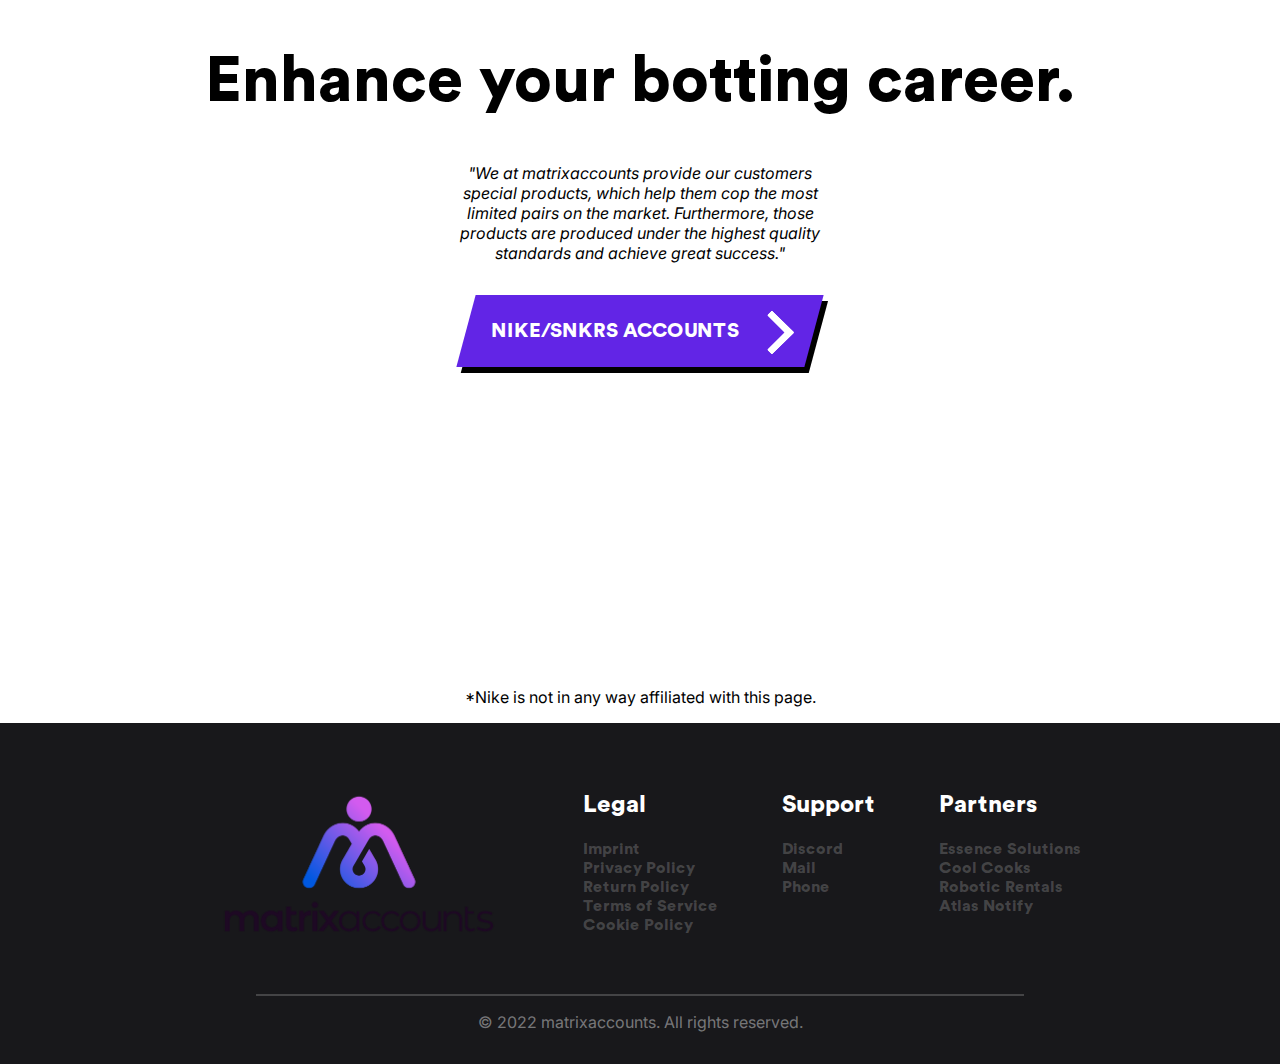
<file: index.html>
<!DOCTYPE html>
<html lang="en">
<head>
        <meta charset="utf-8"/>
        <meta name="viewport" content="width=device-width,initial-scale=1,maximum-scale=5,user-scalable=yes">
        <meta http-equiv="X-UA-Compatible" content="IE=edge,chrome=1">
        <meta name="HandheldFriendly" content="true">
        
        <title>Enhance your botting career. | matrixaccs</title>
        <meta name="description" content="We provide special products, which help you cop the most limited products. Our inventory is produced under the most superior quality standards and achieves great success.">
        <link rel="canonical" href="https://www.matrixaccs.com/" />
        <meta name="robots" content="index, follow">
        <meta name="twitter:site" content="@matrixaccs">
        <meta name="twitter:creator" content="@matrixaccs">
        <meta property="og:image" content="https://www.matrixaccs.com/img/logos/without-text.png"/>
        <script id="Cookiebot" src="https://consent.cookiebot.com/uc.js" data-cbid="89dffede-f2be-4a5c-a8f2-8d2703917696" data-blockingmode="auto" type="text/javascript"></script>
        <script defer type="module" src="./js/index.js"></script>
        <script async src="https://www.googletagmanager.com/gtag/js?id=G-HRCSVSY0P0"></script>
        <script>
        window.dataLayer = window.dataLayer || [];
        function gtag(){dataLayer.push(arguments);}
        gtag('js', new Date());
        gtag('config', 'G-HRCSVSY0P0');
        </script>

        <link rel="preload" href="/fonts/CircularStd.woff" as="font">
        <link rel="preload" href="https://static.hotjar.com/c/hotjar-2480901.js?sv=6"/ as="script">
        <!-- Hotjar Tracking Code-->
        <script>
        (function(h,o,t,j,a,r){
        h.hj=h.hj||function(){(h.hj.q=h.hj.q||[]).push(arguments)};
        h._hjSettings={hjid:2480901,hjsv:6};
        a=o.getElementsByTagName('head')[0];
        r=o.createElement('script');r.async=1;
        r.src=t+h._hjSettings.hjid+j+h._hjSettings.hjsv;
        a.appendChild(r);
        })(window,document,'https://static.hotjar.com/c/hotjar-','.js?sv=');
        </script>
        <link rel="icon" type="image/vnd.microsoft.icon" href="img/logos/without-text.ico"/>
        <link rel="stylesheet" type="text/css" href="styles/index.css"/>
        <link rel="apple-touch-icon" href="/img/logos/apple-touch-icon.png"/>
</head>
<body>


    <h1>Enhance your botting career.</h1>

    <p class="information">"We at matrixaccounts provide our customers special products, which help them cop the most limited pairs on the market. Furthermore, those products are produced under the highest quality standards and achieve great success."</p>

    <div class="wrapper">
    <a class="cta" href="/nike.html">
    <span class="button-text">NIKE/SNKRS ACCOUNTS</span>
    <span>
      <svg width="66px" height="43px" viewBox="0 0 66 43" version="1.1" xmlns="http://www.w3.org/2000/svg" xmlns:xlink="http://www.w3.org/1999/xlink">
        <g id="arrow" stroke="none" stroke-width="1" fill="none" fill-rule="evenodd">
          <path class="one" d="M40.1543933,3.89485454 L43.9763149,0.139296592 C44.1708311,-0.0518420739 44.4826329,-0.0518571125 44.6771675,0.139262789 L65.6916134,20.7848311 C66.0855801,21.1718824 66.0911863,21.8050225 65.704135,22.1989893 C65.7000188,22.2031791 65.6958657,22.2073326 65.6916762,22.2114492 L44.677098,42.8607841 C44.4825957,43.0519059 44.1708242,43.0519358 43.9762853,42.8608513 L40.1545186,39.1069479 C39.9575152,38.9134427 39.9546793,38.5968729 40.1481845,38.3998695 C40.1502893,38.3977268 40.1524132,38.395603 40.1545562,38.3934985 L56.9937789,21.8567812 C57.1908028,21.6632968 57.193672,21.3467273 57.0001876,21.1497035 C56.9980647,21.1475418 56.9959223,21.1453995 56.9937605,21.1432767 L40.1545208,4.60825197 C39.9574869,4.41477773 39.9546013,4.09820839 40.1480756,3.90117456 C40.1501626,3.89904911 40.1522686,3.89694235 40.1543933,3.89485454 Z" fill="#FFFFFF"></path>
          <path class="two" d="M20.1543933,3.89485454 L23.9763149,0.139296592 C24.1708311,-0.0518420739 24.4826329,-0.0518571125 24.6771675,0.139262789 L45.6916134,20.7848311 C46.0855801,21.1718824 46.0911863,21.8050225 45.704135,22.1989893 C45.7000188,22.2031791 45.6958657,22.2073326 45.6916762,22.2114492 L24.677098,42.8607841 C24.4825957,43.0519059 24.1708242,43.0519358 23.9762853,42.8608513 L20.1545186,39.1069479 C19.9575152,38.9134427 19.9546793,38.5968729 20.1481845,38.3998695 C20.1502893,38.3977268 20.1524132,38.395603 20.1545562,38.3934985 L36.9937789,21.8567812 C37.1908028,21.6632968 37.193672,21.3467273 37.0001876,21.1497035 C36.9980647,21.1475418 36.9959223,21.1453995 36.9937605,21.1432767 L20.1545208,4.60825197 C19.9574869,4.41477773 19.9546013,4.09820839 20.1480756,3.90117456 C20.1501626,3.89904911 20.1522686,3.89694235 20.1543933,3.89485454 Z" fill="#FFFFFF"></path>
          <path class="three" d="M0.154393339,3.89485454 L3.97631488,0.139296592 C4.17083111,-0.0518420739 4.48263286,-0.0518571125 4.67716753,0.139262789 L25.6916134,20.7848311 C26.0855801,21.1718824 26.0911863,21.8050225 25.704135,22.1989893 C25.7000188,22.2031791 25.6958657,22.2073326 25.6916762,22.2114492 L4.67709797,42.8607841 C4.48259567,43.0519059 4.17082418,43.0519358 3.97628526,42.8608513 L0.154518591,39.1069479 C-0.0424848215,38.9134427 -0.0453206733,38.5968729 0.148184538,38.3998695 C0.150289256,38.3977268 0.152413239,38.395603 0.154556228,38.3934985 L16.9937789,21.8567812 C17.1908028,21.6632968 17.193672,21.3467273 17.0001876,21.1497035 C16.9980647,21.1475418 16.9959223,21.1453995 16.9937605,21.1432767 L0.15452076,4.60825197 C-0.0425130651,4.41477773 -0.0453986756,4.09820839 0.148075568,3.90117456 C0.150162624,3.89904911 0.152268631,3.89694235 0.154393339,3.89485454 Z" fill="#FFFFFF"></path>
        </g>
      </svg>
    </span> 
    </a>
    </div>
    
    <p>*Nike is not in any way affiliated with this page.</p>

    <!--
    <link rel="stylesheet" href="styles/cookie.css" type="text/css"/>
    <div id="cookie-banner">
        <p>By using our website, you agree to our <a href="legal/cookie-policy.html" target="_blank">Cookie Policy</a>, <a href="legal/privacy-policy.html" target="_blank">Privacy Policy</a> and our <a href="legal/terms-and-conditions.html" target="_blank">Terms of Service</a>.</p>
        <button id="close" aria-label="close the cookie banner"></button>
    </div>
    -->

    <footer>
        <link rel="stylesheet" href="styles/footer.css" type="text/css"/>

        <div class="menu">
        <div class="menu-logo">
            <img width="5142" height="3000" src="img/logos/with-text.png" alt="matrixaccounts logo with text"/>
        </div>

        <div class="menu-info" id="legal">
            <h2>Legal</h2>
            <ul>
                <li><a href="legal/imprint.html" target="_blank">Imprint</a></li>
                <li><a href="legal/privacy-policy.html" target="_blank">Privacy Policy</a></li>
                <li><a href="legal/return-and-refund-policy.html" target="_blank">Return Policy</a></li>
                <li><a href="legal/terms-and-conditions.html" target="_blank">Terms of Service</a></li>
                <li><a href="legal/cookie-policy.html" target="_blank">Cookie Policy</a></li>
            </ul>
        </div>
        <div class="menu-info" id="support">
            <h2>Support</h2>
            <ul>
                <li><a href="https://discord.com/invite/nK6rzmN" target="_blank" rel="noopener">Discord</a></li>
                <li><a href="mailto:support@matrixaccs.com?subject=This%20is%20a%20subject">Mail</a></li>
                <li><a href="tel:+494042307817">Phone</a></li>
            </ul>
        </div>
        <div class="menu-info" id="partner">
        <h2>Partners</h2>
            <ul>
                <li><a href="https://twitter.com/EssenceAIO" target="_blank" rel="noopener">Essence Solutions</a></li>
                <li><a href="https://www.coolcooks.group/" target="_blank" rel="noopener">Cool Cooks</a></li>
                <li><a href="https://discord.com/invite/7SWF7jsU9h" target="_blank" rel="noopener">Robotic Rentals</a></li>
                <li><a href="https://twitter.com/atlas_notify" target="_blank" rel="noopener">Atlas Notify</a></li>
            </ul>
        </div>
        </div>
       
       <hr>
       <p>&copy; 2022 matrixaccounts. All rights reserved.</p>
    </footer>



</body>
</html>
</file>
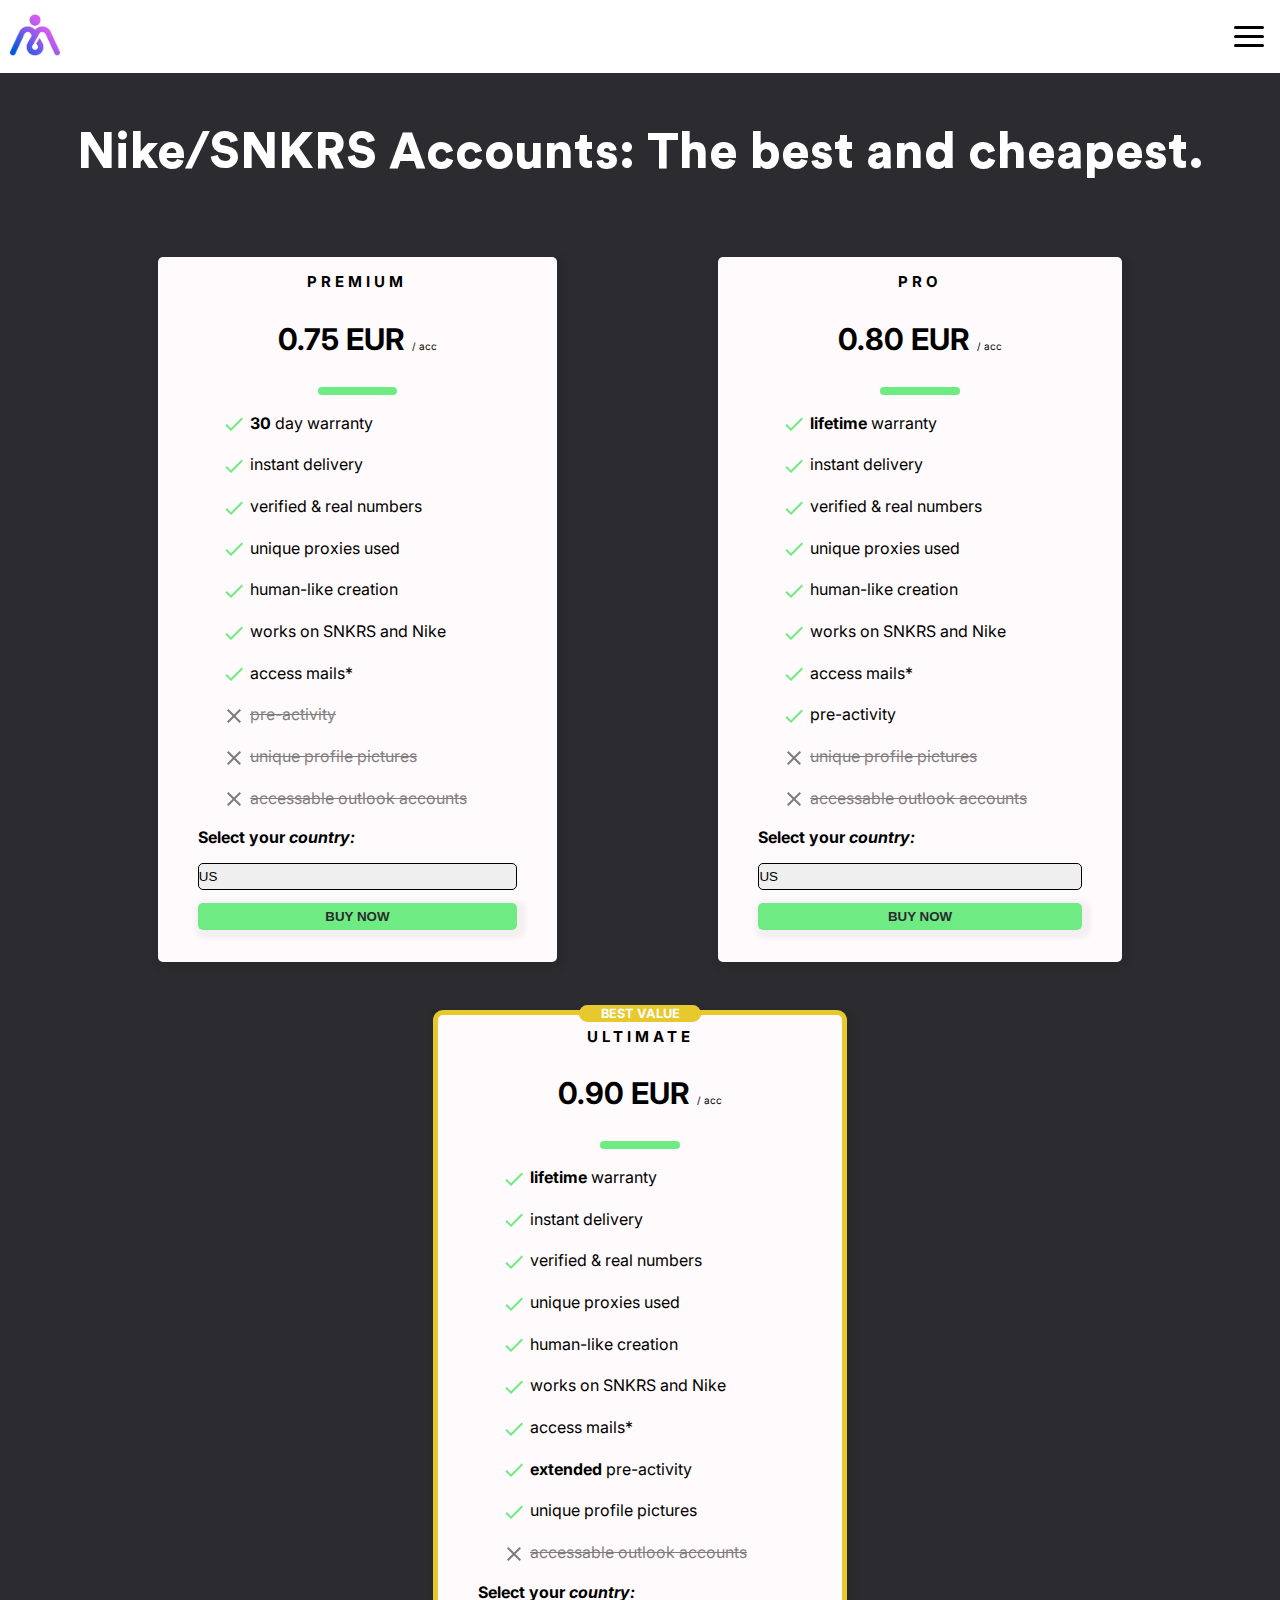
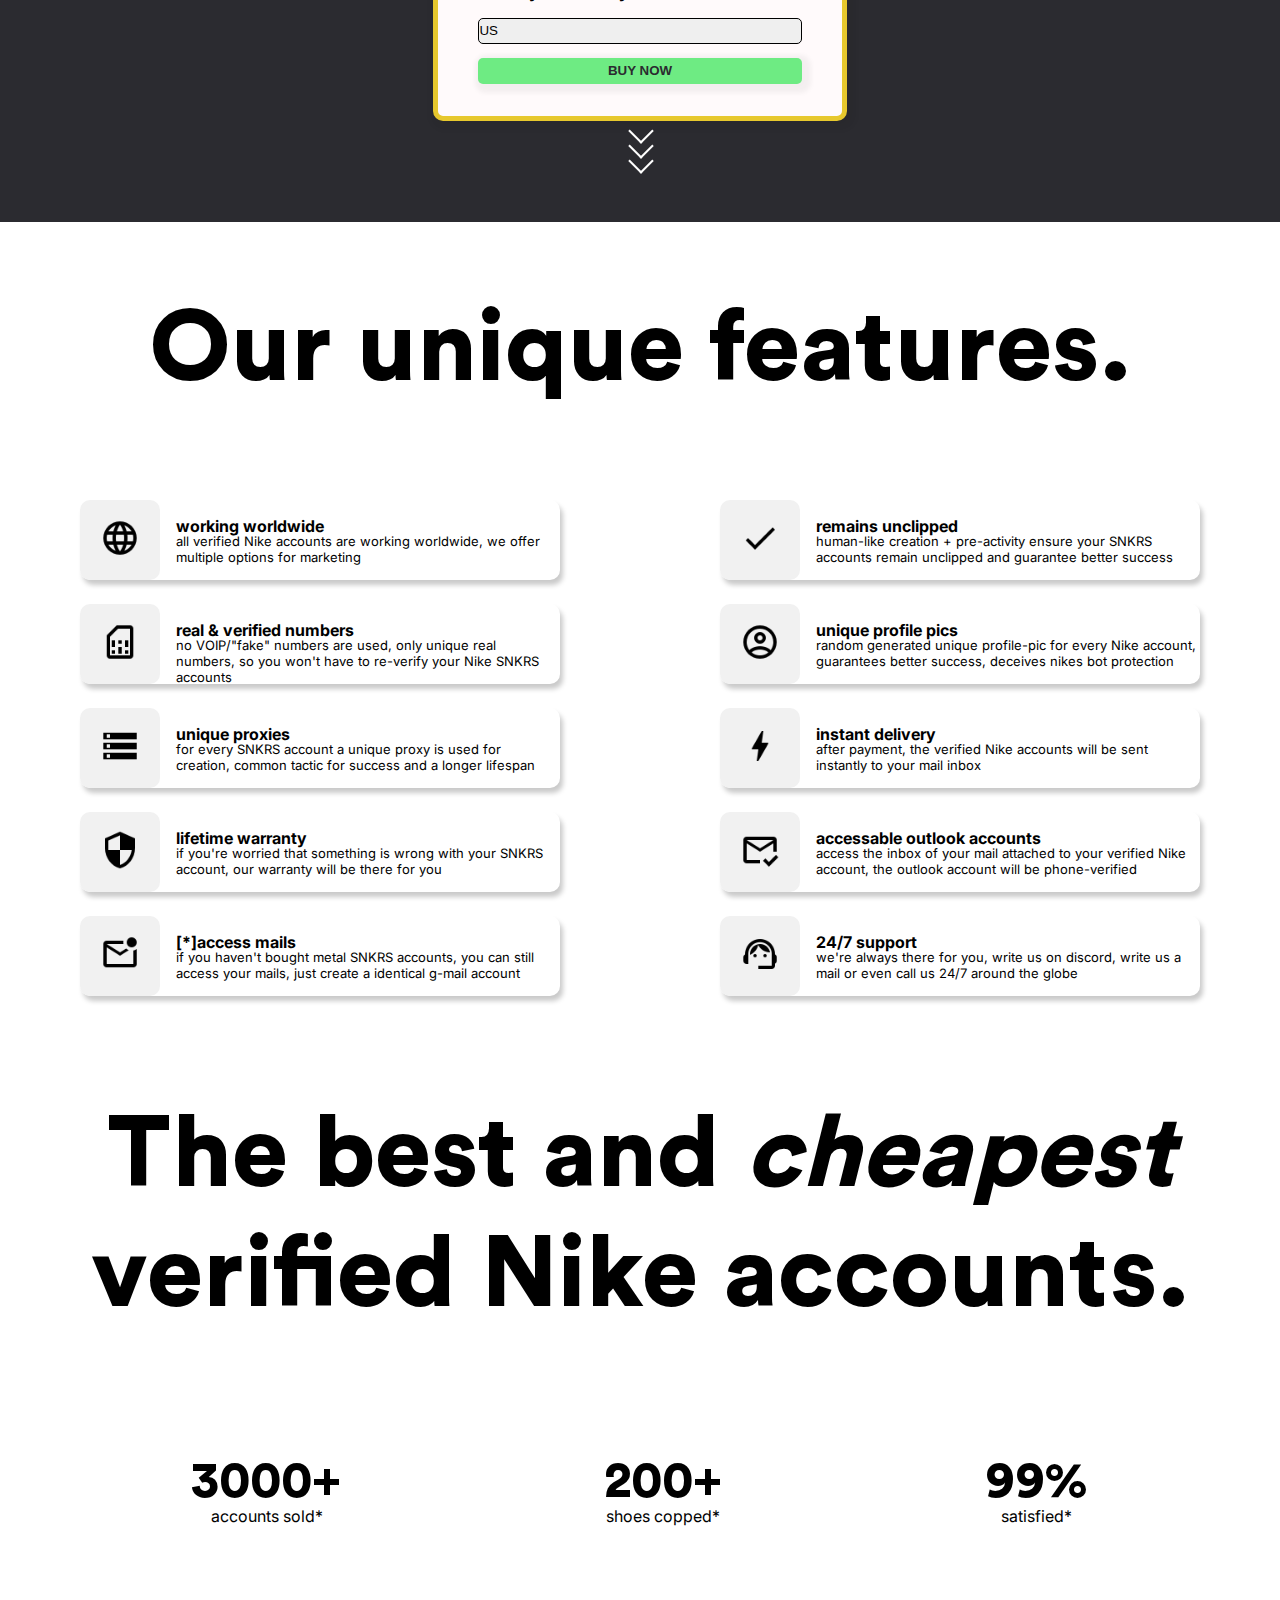
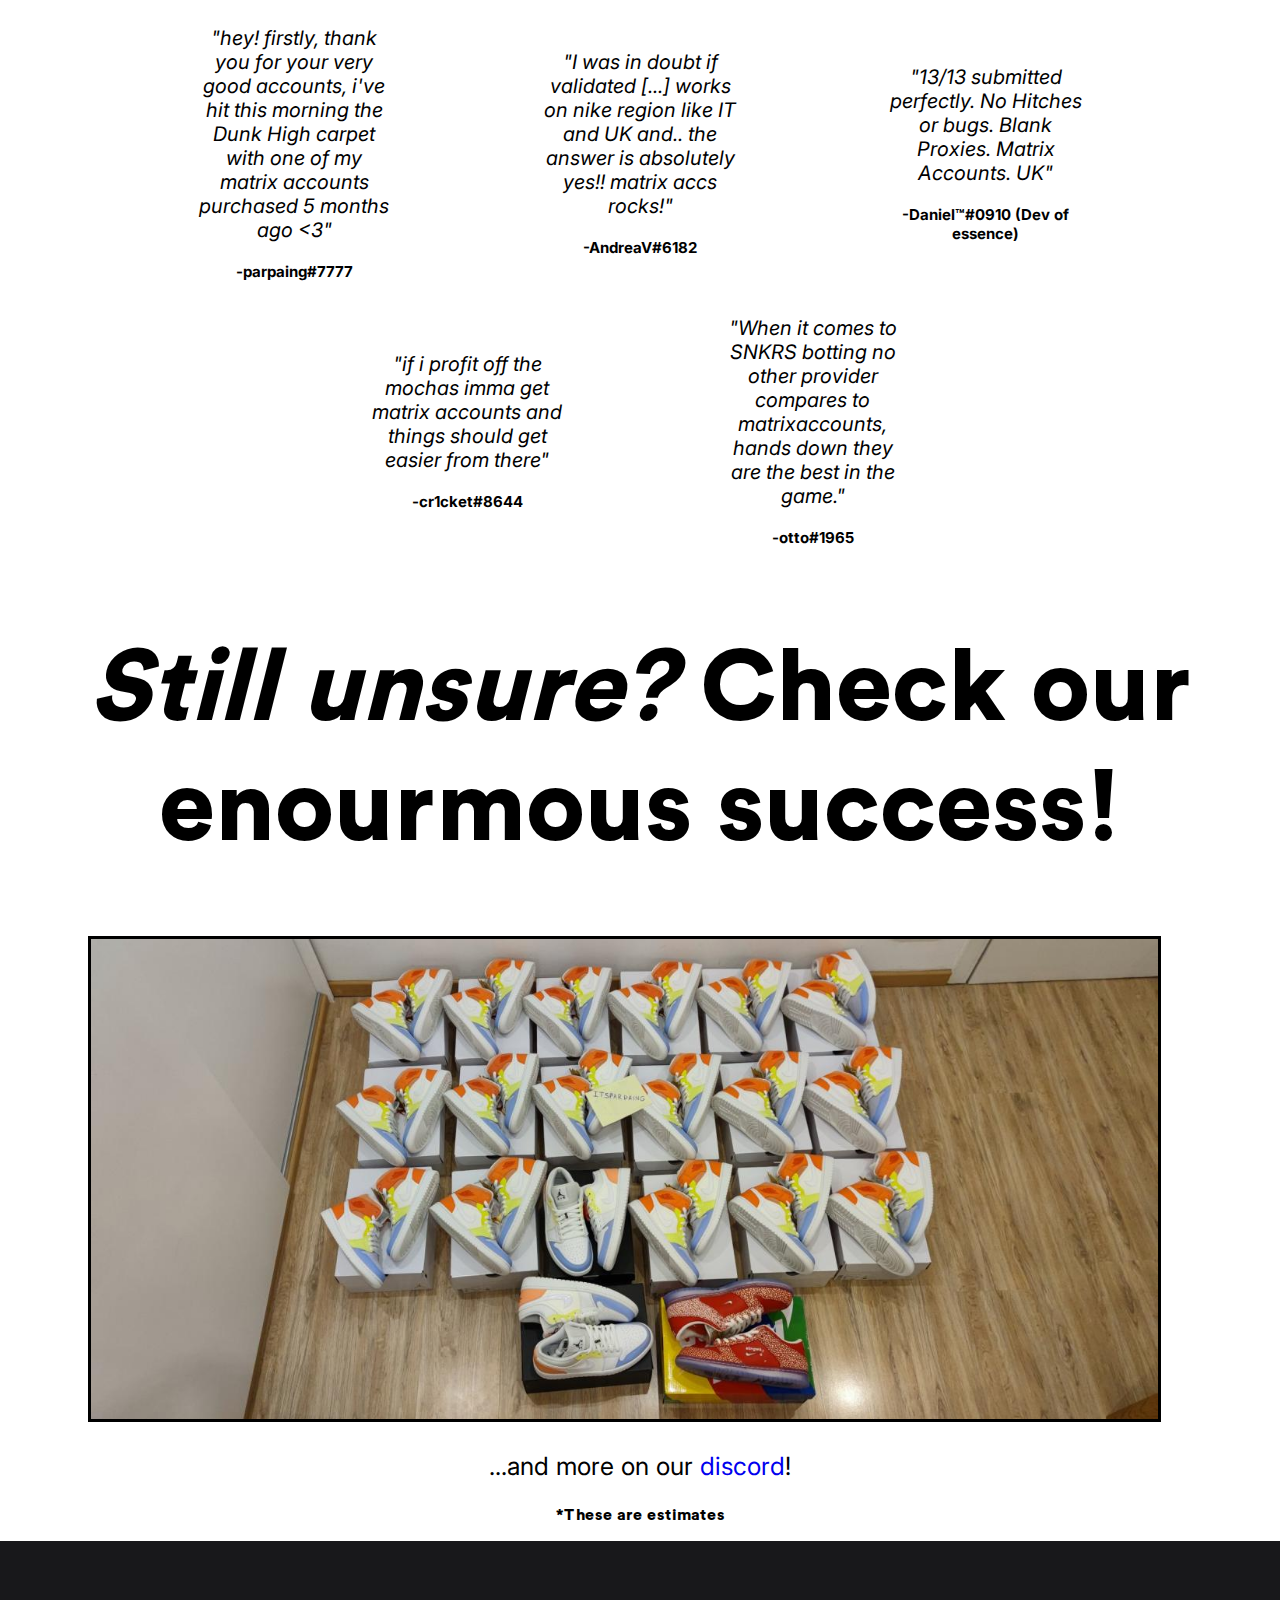
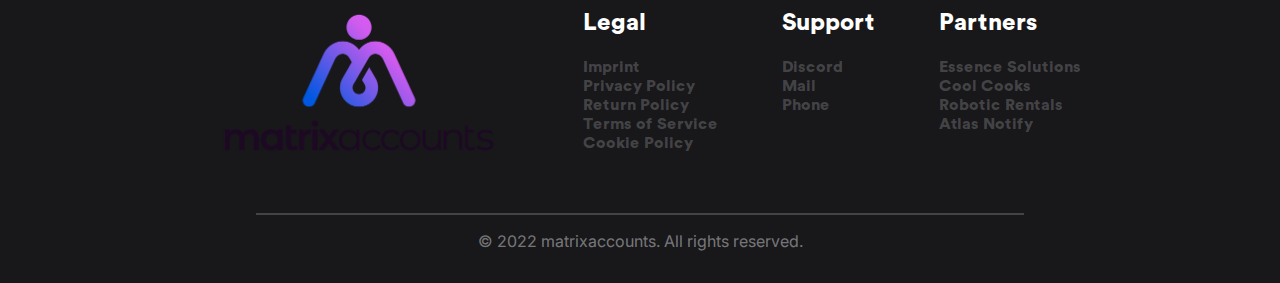
<file: nike.html>
<!DOCTYPE html>
<html lang="en">
<head>
    <meta charset="utf-8"/>
    <meta name="viewport" content="width=device-width,initial-scale=1,maximum-scale=5,user-scalable=yes">
    <meta http-equiv="X-UA-Compatible" content="IE=edge,chrome=1">
    <meta name="HandheldFriendly" content="true">

    <title>Buy the best and cheapest [nike/snkrs] accounts. | matrixaccs</title>
    <meta name="description" content="We are selling the best verified Nike SNKRS accounts with most superior quality and the lowest prices on the market.">
    <link rel="canonical" href="https://www.matrixaccs.com/nike.html" />
    <meta name="robots" content="index, follow">
    <meta name="twitter:site" content="@matrixaccs">
    <meta name="twitter:creator" content="@matrixaccs">
    <meta property="og:image" content="https://www.matrixaccs.com/img/logos/without-text.png"/>                                                     

    <link rel="icon" type="image/vnd.microsoft.icon" href="img/logos/without-text.ico" alt="matrixaccs logo"/>
    <link rel="stylesheet" type="text/css" href="styles/nike.css"/>
    <link rel="apple-touch-icon" href="/img/logos/apple-touch-icon.png"/>
    <script id="Cookiebot" src="https://consent.cookiebot.com/uc.js" data-cbid="89dffede-f2be-4a5c-a8f2-8d2703917696" data-blockingmode="auto" type="text/javascript"></script>
    <script defer type="module" src="./js/index.js"></script>
    <script async src="https://www.googletagmanager.com/gtag/js?id=G-HRCSVSY0P0"></script>
    <script>
    window.dataLayer = window.dataLayer || [];
    function gtag(){dataLayer.push(arguments);}
    gtag('js', new Date());
    gtag('config', 'G-HRCSVSY0P0');
    </script>

    <link rel="preload" href="/fonts/CircularStd.woff" as="font">
    <link rel="preload" href="https://static.hotjar.com/c/hotjar-2480901.js?sv=6"/ as="script">
    <!-- Hotjar Tracking Code-->
    <script>
    (function(h,o,t,j,a,r){
        h.hj=h.hj||function(){(h.hj.q=h.hj.q||[]).push(arguments)};
        h._hjSettings={hjid:2480901,hjsv:6};
        a=o.getElementsByTagName('head')[0];
        r=o.createElement('script');r.async=1;
        r.src=t+h._hjSettings.hjid+j+h._hjSettings.hjsv;
        a.appendChild(r);
    })(window,document,'https://static.hotjar.com/c/hotjar-','.js?sv=');
    </script>
</head>
<body>
    
    <!--Header-->
    <nav>
    <a href="/index.html">
        <img id="logo-header" width="50" height="50" src="img/logos/without-text.png" alt="matrixaccounts logo"/>
    </a>
    <a href="#" aria-label="close the menu" class="toggle-button">
        <span class="bar"></span>
        <span class="bar"></span>
        <span class="bar"></span>
    </a>
    <div class="navbar-links">
        <ul id="nav-list">
            <li><a href="https://www.matrixaccs.com/nike.html">Nike</a></li>
            <li><a href="https://discord.com/invite/nK6rzmN" target="_blank" rel="noopener"><img src="img/discord.png" width="25" height="25" type="image/png" alt="discord-logo"/></a></li>
            <li><a href="https://twitter.com/matrixaccs" target="_blank" rel="noopener"><img src="img/twitter.png" width="20" height="20" type="image/png" alt="twitter-logo"/></a></li>
        </ul>
    </div>
    </nav>
<script src="https://shoppy.gg/api/embed.js" defer></script>
<div id="products">
<h1 id="main-title">Nike/SNKRS Accounts: The best and cheapest.</h1>
    <section class="price-table-section">
        <div class="price-table" id="premium">
            <p id="type"><strong>PREMIUM</strong></p>
            <p class="price">0.75 EUR <span class="account">/ acc</span></p>
            <hr class="big-hr">
            
            <div class="functions">
                <p class="function"><img id="check-mark" src="img/svg/check-mark.svg" alt="check mark that shows verified nike snkrs accounts"/> <strong>30</strong> day warranty</p>
                <p class="function"><img id="check-mark" src="img/svg/check-mark.svg" alt="check mark that shows verified nike snkrs accounts"/> instant delivery</p>
                <p class="function"><img id="check-mark" src="img/svg/check-mark.svg" alt="check mark that shows verified nike snkrs accounts"/> verified & real numbers</p>
                <p class="function"><img id="check-mark" src="img/svg/check-mark.svg" alt="check mark that shows verified nike snkrs accounts"/> unique proxies used</p>
                <p class="function"><img id="check-mark" src="img/svg/check-mark.svg" alt="check mark that shows verified nike snkrs accounts"/> human-like creation</p>
                <p class="function"><img id="check-mark" src="img/svg/check-mark.svg" alt="check mark that shows verified nike snkrs accounts"/> works on SNKRS and Nike</p>
                <p class="function"><img id="check-mark" src="img/svg/check-mark.svg" alt="check mark that shows verified nike snkrs accounts"/> access mails*</p>

                <p class="no-function"><img id="check-mark" src="img/svg/cross-mark.svg" alt="check mark that shows verified nike snkrs accounts"/> <s>pre-activity</s></p>
                <p class="no-function"><img id="check-mark" src="img/svg/cross-mark.svg" alt="check mark that shows verified nike snkrs accounts"/> <s> unique profile pictures </s></p>
                <p class="no-function"><img id="check-mark" src="img/svg/cross-mark.svg" alt="check mark that shows verified nike snkrs accounts"/> <s> accessable outlook accounts </s></p>
            </div>
            
            <div class="bottom-table-area">
            <p class="select-country">Select your <i>country:</i></p>
                <select class="selection-table">
                    <option value="">US</option>
                    <option value="">EU</option>
                    <option value="">TH</option>
                    <option value="">AU</option>
                    <option value="">RU</option>
                    <option value="">HK</option>
                    <option value="">CA</option>
                    <option value="">JP</option>
                </select>
                <br>
                <button data-shoppy-product="k0tRzS2">BUY NOW</button>
            </div>

        </div>

        <div class="price-table" id="pro">
            <p id="type"><strong>PRO</strong></p>
            <p class="price">0.80 EUR <span class="account">/ acc</span></p>
            <hr class="big-hr">
            
              <div class="functions">
                <p class="function"><img id="check-mark" src="img/svg/check-mark.svg" alt="check mark that shows best nike snkrs accounts"/> <strong>lifetime</strong> warranty</p>
                <p class="function"><img id="check-mark" src="img/svg/check-mark.svg" alt="check mark that shows best nike snkrs accounts"/> instant delivery</p>
                <p class="function"><img id="check-mark" src="img/svg/check-mark.svg" alt="check mark that shows best nike snkrs accounts"/> verified & real numbers</p>
                <p class="function"><img id="check-mark" src="img/svg/check-mark.svg" alt="check mark that shows best nike snkrs accounts"/> unique proxies used</p>
                <p class="function"><img id="check-mark" src="img/svg/check-mark.svg" alt="check mark that shows best nike snkrs accounts"/> human-like creation</p>
                <p class="function"><img id="check-mark" src="img/svg/check-mark.svg" alt="check mark that shows best nike snkrs accounts"/> works on SNKRS and Nike</p>
                <p class="function"><img id="check-mark" src="img/svg/check-mark.svg" alt="check mark that shows best nike snkrs accounts"/> access mails*</p>
                <p class="function"><img id="check-mark" src="img/svg/check-mark.svg" alt="check mark that shows best nike snkrs accounts"/> pre-activity</p>

                <p class="no-function"><img id="check-mark" src="img/svg/cross-mark.svg" alt="check mark that shows best nike snkrs accounts"/> <s> unique profile pictures </s></p>
                <p class="no-function"><img id="check-mark" src="img/svg/cross-mark.svg" alt="check mark that shows best nike snkrs accounts"/> <s> accessable outlook accounts </s></p>
            </div>
            
            <div class="bottom-table-area">
            <p class="select-country">Select your <i>country:</i></p>
                <select class="selection-table">
                    <option value="">US</option>
                    <option value="">EU</option>
                    <option value="">TH</option>
                    <option value="">AU</option>
                    <option value="">RU</option>
                    <option value="">HK</option>
                    <option value="">CA</option>
                    <option value="">JP</option>
                </select>
                <br>
                <button data-shoppy-product="Arp8GL9">BUY NOW</button>
            </div>
        </div>

        
        <div class="price-table" id="ultimate">
            <p id="best-value">BEST VALUE</p>
            <p id="type"><strong>ULTIMATE</strong></p>
            <p class="price">0.90 EUR <span class="account">/ acc</span></p>
            <hr class="big-hr">
            
             <div class="functions">
                <p class="function"><img id="check-mark" src="img/svg/check-mark.svg" alt="check mark that shows catchall nike snkrs accounts"/> <strong>lifetime</strong> warranty</p>
                <p class="function"><img id="check-mark" src="img/svg/check-mark.svg" alt="check mark that shows catchall nike snkrs accounts"/> instant delivery</p>
                <p class="function"><img id="check-mark" src="img/svg/check-mark.svg" alt="check mark that shows catchall nike snkrs accounts"/> verified & real numbers</p>
                <p class="function"><img id="check-mark" src="img/svg/check-mark.svg" alt="check mark that shows catchall nike snkrs accounts"/> unique proxies used</p>
                <p class="function"><img id="check-mark" src="img/svg/check-mark.svg" alt="check mark that shows catchall nike snkrs accounts"/> human-like creation</p>
                <p class="function"><img id="check-mark" src="img/svg/check-mark.svg" alt="check mark that shows catchall nike snkrs accounts"/> works on SNKRS and Nike</p>
                <p class="function"><img id="check-mark" src="img/svg/check-mark.svg" alt="check mark that shows catchall nike snkrs accounts"/> access mails*</p>
                <p class="function"><img id="check-mark" src="img/svg/check-mark.svg" alt="check mark that shows catchall nike snkrs accounts"/> <strong>extended</strong> pre-activity</p>
                <p class="function"><img id="check-mark" src="img/svg/check-mark.svg" alt="check mark that shows catchall nike snkrs accounts"/> unique profile pictures</p>

                <p class="no-function"><img id="check-mark" src="img/svg/cross-mark.svg" alt="check mark that shows catchall nike snkrs accounts"/> <s> accessable outlook accounts </s></p>
            </div>
            
            <div class="bottom-table-area">
                <p class="select-country">Select your <i>country:</i></p>
                <select class="selection-table">
                    <option value="">US</option>
                    <option value="">EU</option>
                    <option value="">TH</option>
                    <option value="">AU</option>
                    <option value="">RU</option>
                    <option value="">HK</option>
                    <option value="">CA</option>
                    <option value="">JP</option>
                </select>
                <br>
                <button data-shoppy-product="URydOVe">BUY NOW</button>
            </div>
        </div>
    </section>

    <div class="mouse_scroll">

		<div>
			<span class="m_scroll_arrows unu"></span>
			<span class="m_scroll_arrows doi"></span>
			<span class="m_scroll_arrows trei"></span>
		</div>
    </div>
    </div>

    
    
    <h1>Our unique features.</h1>

    <section id="features">
        <div class="feature">
            <div class="feat-ico-bg">
            <img class="feature-icon" width="40" height="40" src="img/features/world.png" type="image/png" alt="worldwide working verified nike accounts snkrs accounts"/>
            </div>
            <p class="feature-catchphrase">working worldwide</p>
            <p class="feature-detailed">all verified Nike accounts are working worldwide, we offer multiple options for marketing</p>
        </div>

        <div class="feature">
            <div class="feat-ico-bg">
            <img class="feature-icon" width="40" height="40" src="img/features/checkmark.png" type="image/png" alt="due our nike accounts generator remains unclipped"/>
            </div>
            <p class="feature-catchphrase">remains unclipped</p>
            <p class="feature-detailed">human-like creation + pre-activity ensure your SNKRS accounts remain unclipped and guarantee better success</p>
        </div>

        <div class="feature">
            <div class="feat-ico-bg">
            <img class="feature-icon" width="40" height="40" src="img/features/sim.png" type="image/png" alt="verified nike accounts or snkrs accounts sometimes with uk number"/>
            </div>
            <p class="feature-catchphrase">real & verified numbers</p>
            <p class="feature-detailed">no VOIP/"fake" numbers are used, only unique real numbers, so you won't have to re-verify your Nike SNKRS accounts</p>
        </div>

      

        <div class="feature">
            <div class="feat-ico-bg">
            <img class="feature-icon" width="40" height="40" src="img/features/profile.png" type="image/png" alt="authorized nike accounts with profile picture"/>
            </div>
            <p class="feature-catchphrase">unique profile pics</p>
            <p class="feature-detailed">random generated unique profile-pic for every Nike account, guarantees better success, deceives nikes bot protection</p>
        </div>

        <div class="feature">
            <div class="feat-ico-bg">
            <img class="feature-icon" width="40" height="40" src="img/features/storage.png" type="image/png" alt="best place to buy Nike accounts due unique proxies"/>
            </div>
            <p class="feature-catchphrase">unique proxies</p>
            <p class="feature-detailed">for every SNKRS account a unique proxy is used for creation, common tactic for success and a longer lifespan</p>
        </div>

        <div class="feature">
            <div class="feat-ico-bg">
            <img class="feature-icon" width="40" height="40" src="img/features/lightning.png" type="image/png" alt="verified nike accounts with instant delivery"/>
            </div>
            <p class="feature-catchphrase">instant delivery</p>
            <p class="feature-detailed">after payment, the verified Nike accounts will be sent instantly to your mail inbox</p>
        </div>

        <div class="feature">
            <div class="feat-ico-bg">
            <img class="feature-icon" width="40" height="40" src="img/features/warranty.png" type="image/png" alt="buy Nike/SNKRS accounts with lifetime warranty"/>
            </div>
            <p class="feature-catchphrase">lifetime warranty</p>
            <p class="feature-detailed">if you're worried that something is wrong with your SNKRS account, our warranty will be there for you</p>
        </div>

        <div class="feature">
            <div class="feat-ico-bg">
            <img class="feature-icon" width="40" height="40" src="img/features/mail.png" type="image/png" alt="nike accounts with mail access or catchall"/>
            </div>
            <p class="feature-catchphrase">accessable outlook accounts</p>
            <p class="feature-detailed">access the inbox of your mail attached to your verified Nike account, the outlook account will be phone-verified</p>
        </div>

        <div class="feature">
            <div class="feat-ico-bg">
            <img class="feature-icon" width="40" height="40" src="img/features/create_mail.png" type="image/png" alt="catchall nike accounts with mail access"/>
            </div>
            <p class="feature-catchphrase">[*]access mails</p>
            <p class="feature-detailed">if you haven't bought metal SNKRS accounts, you can still access your mails, just create a identical g-mail account</p>
        </div>

        <div class="feature">
            <div class="feat-ico-bg">
            <img class="feature-icon" width="40" height="40" src="img/features/support.png" type="image/png" alt="best place to buy verified nike snkrs accounts"/>
            </div>
            <p class="feature-catchphrase">24/7 support</p>
            <p class="feature-detailed">we're always there for you, write us on discord, write us a mail or even call us 24/7 around the globe</p>
        </div>



    </section>

    <h1>The best and <i>cheapest</i>  verified Nike accounts.</h1>
    <section class="prices-again">
    
    <div><p class="number">3000+</p> <br> <p class="number-desc">accounts sold*</p></div>
    <div><p class="number">200+</p> <br> <p class="number-desc">shoes copped*</p></div>
    <div><p class="number">99%</p> <br> <p class="number-desc">satisfied*</p></div>

    </section>

    <section class="reviews">
        <div class="review">
            <p class="message">
            "hey! firstly, thank you for your very good accounts, i've hit this morning the Dunk High carpet with one of my matrix accounts purchased 5 months ago &#60;3"
            </p>
            <p class="author">
            -parpaing#7777
            </p>
        </div>

        <div class="review">
            <p class="message">
            "I was in doubt if validated [...] works on nike region like IT and UK and.. the answer is absolutely yes!! matrix accs rocks!"
            </p>
            <p class="author">
            -AndreaV#6182
            </p>
        </div>

        <div class="review">
            <p class="message">
            "13/13 submitted perfectly. No Hitches or bugs. Blank Proxies. Matrix Accounts. UK"
            </p>
            <p class="author">
            -Daniel™#0910 (Dev of essence)
            </p>
        </div>

        <div class="review">
            <p class="message">
            "if i profit off the mochas imma get matrix accounts and things should get easier from there"
            </p>
            <p class="author">
            -cr1cket#8644
            </p>
        </div>

        <div class="review">
            <p class="message">
            "When it comes to SNKRS botting no other provider compares to  matrixaccounts, hands down they are the best in the game."
            </p>
            <p class="author">
            -otto#1965
            </p>
        </div>
    
    </section>

    <h1><i>Still unsure?</i> Check our enourmous success!</h1>

    <script src="js/scrolling-images.js"></script>
    <div class="scrolling-wrapper" id="scroll">
        <img id="success-img" width="1072.58" height="486" src="img/success/1.jpg" alt="high success of our verifed nike accounts"/>
        <img id="success-img" width="1072.58" height="486" src="img/success/2.jpg" alt="catchall nike accounts with high success"/>
        <img id="success-img" width="1072.58" height="486" src="img/success/3.jpg" alt="mail access nike accounts show high success"/>
        <img id="success-img" width="222.36" height="480" src="img/success/4.jpg" alt="nike verified account generator with success"/>
        <img id="success-img" width="222.36" height="480" src="img/success/5.jpg" alt="best place to buy catchall nike snkrs accounts due success"/>
        <img id="success-img" width="222.36" height="480" src="img/success/6.jpg" alt="nike snkrs accounts for sale show success"/>
        <img id="success-img" width="222.36" height="480" src="img/success/7.png" alt="snkrs nike accounts with verified real numbers show high success"/>
    </div>
    <p id="success-more">...and more on our <a href="https://discord.com/invite/nK6rzmN" target="_blank" rel="noopener">discord</a>!</p>
    <p class="legal-notice-estimates">*These are estimates</p>

    <footer>
        <link rel="stylesheet" href="styles/footer.css" type="text/css"/>

        <div class="menu">
        <div class="menu-logo">
            <img width="5142" height="3000" src="img/logos/with-text.png"/ alt="matrixaccounts logo with text">
        </div>

        <div class="menu-info" id="legal">
            <h2>Legal</h2>
            <ul>
                <li><a href="legal/imprint.html" target="_blank">Imprint</a></li>
                <li><a href="legal/privacy-policy.html" target="_blank">Privacy Policy</a></li>
                <li><a href="legal/return-and-refund-policy.html" target="_blank">Return Policy</a></li>
                <li><a href="legal/terms-and-conditions.html" target="_blank">Terms of Service</a></li>
                <li><a href="legal/cookie-policy.html" target="_blank">Cookie Policy</a></li>
            </ul>
        </div>
        <div class="menu-info" id="support">
            <h2>Support</h2>
            <ul>
                <li><a href="https://discord.com/invite/nK6rzmN" target="_blank" rel="noopener">Discord</a></li>
                <li><a href="mailto:support@matrixaccs.com?subject=Please summarize your problem in one sentence.">Mail</a></li>
                <li><a href="tel:+494042307817">Phone</a></li>
            </ul>
        </div>
        <div class="menu-info" id="partner">
        <h2>Partners</h2>
            <ul>
                <li><a href="https://twitter.com/EssenceAIO" target="_blank" rel="noopener">Essence Solutions</a></li>
                <li><a href="https://www.coolcooks.group/" target="_blank" rel="noopener">Cool Cooks</a></li>
                <li><a href="https://discord.com/invite/7SWF7jsU9h" target="_blank" rel="noopener">Robotic Rentals</a></li>
                <li><a href="https://twitter.com/atlas_notify" target="_blank" rel="noopener">Atlas Notify</a></li>
            </ul>
        </div>
        </div>
       
       <hr>
       <p>&copy; 2022 matrixaccounts. All rights reserved.</p>
    </footer>

    <!--
    <link rel="stylesheet" href="styles/cookie.css" type="text/css"/>
    <div id="cookie-banner">
    <p>By using our website, you agree to our <a href="legal/cookie-policy.html" target="_blank">Cookie Policy</a>, <a href="legal/privacy-policy.html" target="_blank">Privacy Policy</a> and our <a href="legal/terms-and-conditions.html" target="_blank">Terms of Service</a>.</p>
    <button id="close" aria-label="close the cookie banner"></button>
    </div>
    -->
    

</body>
</html>
</file>
<file: styles/index.css>
@import url('https://fonts.googleapis.com/css2?family=Inter:wght@400;700&display=swap');

body {
    margin: 0;
    padding: 0;
}

@font-face {
    font-family: "circstd";
    src: url("/fonts/CircularStd.woff");
    font-display: swap;
  } 

h1 {
    font-family: "circstd";
    text-align: center;
    font-size: 4em;
}

p {
    text-align: center;
    font-family: 'Inter', sans-serif;
}

.information {
    width: 30%;
    font-style: italic;
    font-family: 'Inter', sans-serif;
    margin-left: auto;
    margin-right: auto;
}

#select-product {
    display: flex;
    align-items: center;
    justify-content: center;
    flex-direction: column;

    margin-top: 2em;
    margin-bottom: 2em;
}


@media screen and (max-width: 800px) {

    .information {
        width: 90%;
    }

    h1 {
        line-height: 100%;
    }

}
    

/*Button by https://codepen.io/folaad/pen/YvmRpz*/
.button-text {
    font-family: "circstd";
    transform: skewX(-15deg);
    font-size: 20px;
    align-self: center;
}


.wrapper {
  display: flex;
  justify-content: center;
  margin-top: 2em;
  margin-bottom: 20em;
}

.cta {
    display: flex;
    padding: 10px 25px;
    text-decoration: none;
    font-family: 'Poppins', sans-serif;
    font-size: 40px;
    color: white;
    background: #6225E6;
    transition: 1s;
    box-shadow: 6px 6px 0 black;
    transform: skewX(-15deg);
}

.cta:focus {
   outline: none; 
}

.cta:hover {
    transition: 0.5s;
    box-shadow: 10px 10px 0 #FBC638;
}

.cta span:nth-child(2) {
    transition: 0.5s;
    margin-right: 0px;
}

.cta:hover  span:nth-child(2) {
    transition: 0.5s;
    margin-right: 45px;
}

.wrapper span {
    transform: skewX(15deg) 
  }

.wrapper span:nth-child(2) {
    width: 20px;
    margin-left: 30px;
    position: relative;
    top: 12%;
  }
  
/**************SVG****************/

path.one {
    transition: 0.4s;
    transform: translateX(-60%);
}

path.two {
    transition: 0.5s;
    transform: translateX(-30%);
}

.cta:hover path.three {
    animation: color_anim 1s infinite 0.2s;
}

.cta:hover path.one {
    transform: translateX(0%);
    animation: color_anim 1s infinite 0.6s;
}

.cta:hover path.two {
    transform: translateX(0%);
    animation: color_anim 1s infinite 0.4s;
}

/* SVG animations */

@keyframes color_anim {
    0% {
        fill: white;
    }
    50% {
        fill: #FBC638;
    }
    100% {
        fill: white;
    }
}
</file>
<file: styles/cookie.css>
/*Cookie banner*/
.hidden {
    display: none !important;
}

#cookie-banner {
	position: fixed;
    font-family: "circstd";
	bottom: 40px;
    margin: 0 10% 0 10%;
    width: 72%;
    padding: 5px 15px;
    display: flex;
    align-items: center;
    justify-content: space-between;
    background-color: #eee;
    border-radius: 5px;
    box-shadow: 0 0 2px 1px rgba(0, 0, 0, 0.2);
}


.cookie-banner a {
    text-decoration: none;
    
}

#close {
  height: 25px;
  width: 25px;
  background-color: rgba(202, 34, 34, 0.897);
  border: none;
  color: white;
  
  cursor: pointer;
  align-self: center;
  justify-self: center;
  opacity: 0.8;
  border-radius: 90px;
}
#close:hover {
    opacity: 1;
    transition: ease-in;
    transition-duration: 10ms;
    transition-property: opacity;
}
@media screen and (max-width: 1200px) {

    #close {
        height: 25px;
        width: 25px;

    }
    
}

@media screen and (max-width: 900px) {

    #close {
        height: 25px;
        width: 28px;

    }
    
}


@media screen and (max-width: 800px) {

    #close {
        height: 30px;
        width: 45px;
    }
    
}

@media screen and (max-width: 800px) {

    #close {
        height: 25px;
        width: 55px;
    }
    
}
</file>
<file: styles/footer.css>
/* Footer */
footer img { 
    max-width: 100%; height: auto; }


footer {
    background-color: #18181b;
}

.menu-logo {
    width: 20em;
    height: auto;
}

.menu {
    font-family: "circstd";
    display: flex;
    padding-top: 3em;
    justify-content: center;
    padding-bottom: 2em;
}

.menu-info {
    margin-left: 4em;
}

footer h2 {
    color: rgb(255, 255, 255);
}

footer a, footer ul {
    text-decoration: none;
    list-style: none;
    display: inline-block;
    color: rgba(255, 255, 255, 0.192);
    margin: 0;
    padding: 0;
}

footer a:hover {
    color: rgb(255, 255, 255);
    transition: ease-in;
    transition-property: color;
    transition-duration: 50ms;
}


footer hr {
    border: none;
    background-color: rgba(255, 255, 255, 0.192);
    height: 2px;
    width: 60%;
    margin: 0;
    margin-bottom: 1em;
    display: block;
    margin-left: auto;
    margin-right: auto;
}

footer p {
    margin: 0;
    padding-bottom: 2em;
    text-align: center;
    font-family: 'Inter', sans-serif;
    color: rgba(255, 255, 255, 0.418);
}


@media screen and (max-width: 1200px) {

    .menu-logo {
        display: none;
    }
    .menu {
        flex-direction: column;
        align-items: center;
        padding: 0;
        padding-bottom: 1em;
    }
    
    .menu-info {
        margin: 0;
        width: 100%;
        text-align: center;
    }

    .support {
        align-items: start;
        justify-content: start;
    }
}

/**to meet lighthouse requirements**/
@media screen and (max-width: 800px) {

    .menu-info a {
        min-height: 48px;
        min-width: 48px;
    }
    
}
</file>
<file: styles/nike.css>
/* Inter Font */
@import url('https://fonts.googleapis.com/css2?family=Inter:wght@400;700&display=swap');

:root {
    --color-black: #1C1D21;
    --color-white: #FFFAFB;
    --color-blue: #65AFFF;
    --color-purple: #D972FF;
    --color-green: #6EEB83;
}

body {
    margin: 0;
    padding: 0;
}

@font-face {
    font-family: "circstd";
    src: url("/fonts/CircularStd.woff");
    font-display: swap;
  } 

select {
    -moz-appearance: none;
    -webkit-appearance: none;
    appearance: none;
    border: solid;
    border-width: 1px;
    border-radius: 5px;
    height:2em;
    cursor: pointer;
  }

  img { 
    max-width: 100%; height: auto; }

/*--------------- Header ---------------*/

nav {
    display: flex;
    justify-content: space-between;
    background-color: white;
    padding: 0.6em;
    position: relative;
}

nav ul img {
    vertical-align: middle;
}

nav li {
    display: inline-block;
    list-style: none;
    margin-left: 2em;
}

#logo-header {
    width: 50px;
    height: 50px;
    
    justify-self: start;
}

#nav-list li a{
    font-family: 'Inter', sans-serif;
    text-decoration: none;
    color: black;
    font-weight: 400; /* regular, that is why the size does not change */
}

.toggle-button {
    position: absolute;
    right: 1rem;
    display: none;
    flex-direction: column;
    justify-content: space-between;
    width: 30px;
    height: 21px;
    margin-top: 1em;
}

.toggle-button .bar{
    height: 3px;
    width: 100%;
    border-radius: 100px;
    background-color: black;
}


/*Menu mobile responsiveness */
@media screen and (max-width: 1499px) {
    #logo-header {
        justify-content: center;
    }

    .toggle-button {
        display: flex;
    }

    .navbar-links {
        display: none;
        justify-content: center;
        width: 100%;
    }

    nav {
        flex-direction: column;
        align-items: flex-start;
    }

    #nav-links {
        flex-direction: column;
        display: flex;
        width: 100%;
        align-items: center;
    }

    #nav-list li {
        margin: 0.2em;
        text-align: center;
        width: 100%;
    }

    .navbar-links.active {
        display: flex;
    }
}

.price-table {
    margin-top: 3em;
    align-self: center;
}

/*Tables*/
#products {
    background: #2b2b30;
}

.price-table-section {
    display: flex;
    flex-wrap: wrap;
    justify-content: space-evenly;
    padding: 2% 1% 0 1%;
}

@media screen and (max-width: 500px) {
    .price-table-section {
    margin-top: -10%;
}
}

.price-table-section button {
    background-color: var(--color-green);
    color: #2b2b30;
    font-weight: bold;
    border: none;
    height: 2em;
    border-radius: 5px;
    box-shadow: 3px 3px 5px 6px rgba(0, 0, 0, 0.048);
    cursor: pointer;
}

.price-table-section button:hover {
    opacity: 0.8;
    transition: ease-in;
    transition-property: opacity;
    transition-duration: 100ms;
}

.price-table {
    background-color: var(--color-white);
    border-radius: 5px;
    box-shadow: 3px 3px 5px 6px rgba(0, 0, 0, 0.048);
    padding: 0 0 2em 0;
    align-items: center;
    font-family: 'Inter', sans-serif;
    margin-left: 1em;
    margin-right: 1em;
}

.price-table .functions, .price {
    padding: 0 4em 0 4em;
}

#ultimate{
    border: solid 5px #e7c82d;
    border-radius: 10px;
}

#ultimate #type {
    margin-top: -5px;
}

#ultimate .price {
    margin-top: 29px;
}

#best-value {
    width: 30%;
    position: relative;
    margin: 0 auto 0 auto;
    background-color: #e7c82d;
    color: white;
    text-align: center;
    border-radius: 10px 10px 10px 10px;
    font-family: 'Inter', sans-serif;
    font-weight: bold;
    bottom: 10px;
    padding: 1px 0 1px 0;
    font-size: 0.8em;
}

#type, .price {
    text-align: center;
}

#type {
    font-size: 15px;
    letter-spacing: 4px;
}

.price {
    font-size: 30px;
    font-weight: bold;
}

#check-mark {
    display: inline-block;
    width: 24px;
    vertical-align: middle;
    
}

.account {
    font-size: 10px;
    font-weight: 400;
}
.bottom-table-area {
    margin-left: auto;
    margin-right: auto;
    text-align: center;
}

.bottom-table-area button, select {
    width: 80%;
}

.selection-table {
    margin-bottom: 1em;
}

.function, .no-function {
    display: block;
    align-items: flex-start;
}

.no-function {
    opacity: 50%;
}

.functions span{
    display: inline-flex;
    vertical-align: top;
}

.functions {
    line-height: 24px;
}

.big-hr {
    width: 20%;
    height: 0.5em;
    border: none;
    background-color: var(--color-green);
    border-radius: 20px;
}

.select-country {
    text-align: start;
    font-weight: bold;
    padding-left: 2.5em;
}



/*Scroll animation by https://codepen.io/rightblog/pen/EagNMN/ */
.mouse_scroll{display:block;margin:0 auto;width:24px;height:100px;margin-top:0px;}.m_scroll_arrows{display:block;width:5px;height:5px;-ms-transform:rotate(45deg);-webkit-transform:rotate(45deg);transform:rotate(45deg);border-right:2px solid white;border-bottom:2px solid white;margin:0 0 3px 4px;width:16px;height:16px;}.unu{margin-top:1px;}.unu, .doi, .trei{-webkit-animation:mouse-scroll 1s infinite;-moz-animation:mouse-scroll 1s infinite;animation:mouse-scroll 1s infinite;}.unu{-webkit-animation-delay:.1s;-moz-animation-delay:.1s;-webkit-animation-direction:alternate;animation-direction:alternate;animation-delay:alternate;}.doi{-webkit-animation-delay:.2s;-moz-animation-delay:.2s;-webkit-animation-direction:alternate;animation-delay:.2s;animation-direction:alternate;margin-top:-6px;}.trei{-webkit-animation-delay:.3s;-moz-animation-delay:.3s;-webkit-animation-direction:alternate;animation-delay:.3s;animation-direction:alternate;margin-top:-6px;}.mouse{height:42px;width:24px;border-radius:14px;transform:none;border:2px solid white;top:170px;}.wheel{height:5px;width:2px;display:block;margin:5px auto;background:white;position:relative;height:4px;width:4px;border:2px solid #fff;-webkit-border-radius:8px;border-radius:8px;}.wheel{-webkit-animation:mouse-wheel 0.6s linear infinite;-moz-animation:mouse-wheel 0.6s linear infinite;animation:mouse-wheel 0.6s linear infinite;}@-webkit-keyframes mouse-wheel{0%{opacity:1;-webkit-transform:translateY(0);-ms-transform:translateY(0);transform:translateY(0);} 100%{opacity:0;-webkit-transform:translateY(6px);-ms-transform:translateY(6px);transform:translateY(6px);}}@-moz-keyframes mouse-wheel{0%{top:1px;} 25%{top:2px;} 50%{top:3px;} 75%{top:2px;} 100%{top:1px;}}@-o-keyframes mouse-wheel{0%{top:1px;} 25%{top:2px;} 50%{top:3px;} 75%{top:2px;} 100%{top:1px;}}@keyframes mouse-wheel{0%{top:1px;} 25%{top:2px;} 50%{top:3px;} 75%{top:2px;} 100%{top:1px;}}@-webkit-keyframes mouse-scroll{0%{opacity:0;} 50%{opacity:.5;} 100%{opacity:1;}}@-moz-keyframes mouse-scroll{0%{opacity:0;} 50%{opacity:.5;} 100%{opacity:1;}}@-o-keyframes mouse-scroll{0%{opacity:0;} 50%{opacity:.5;} 100%{opacity:1;}}@keyframes mouse-scroll{0%{opacity:0;} 50%{opacity:.5;} 100%{opacity:1;}}

/*Features*/
h1 {
    font-family: circstd;
    text-align: center;
    font-size: 100px;
    background-color: white;
}

#features {
    display: flex;
    flex-direction: row;
    justify-content: space-around;
    flex-wrap: wrap;
    padding-bottom: 2em;
}

.feature {
    background-color:white;
    box-shadow: 3px 5px 5px rgba(0, 0, 0, 0.212);
    border: none;
    border-color: black;
    border-radius: 10px;
    border-width: 1px;
    font-family: 'Inter', sans-serif;

    display: grid;
    grid-template-columns: 20% 80%;
    grid-template-rows: 25% 75%;

    width: 30em;
    height: 5em;

    margin: 1.5em 0 0 0;

}

.feat-ico-bg {
    grid-column: 1 / 1;
    grid-row: 1 / 2;
    position: absolute;
    display: block;
    background-color: #f1f1f1;
    width: 5em;
    height: 5em;
    border-radius: 10px;
}

.feature-icon {
    width: 50%;
    height: 50%;
    z-index: 1;
    display: block;
    margin-left: auto;
    margin-right: auto;
    margin-top: 1.1em;

}

.feature-catchphrase  {
    grid-column: 2 / 2;
    grid-row: 1 / 1;
    
    font-weight: bold;
}

.feature-detailed {
    grid-column: 2 / 2;
    grid-row: 2 / 2;
    font-size: 13px;
    margin-right: 0.1em;
}

@media screen and (max-width: 1200px) {
    h1 {
        font-size: 400%;
    }

    .feature-detailed {
        margin-left: 1.2em;
        font-size: 70%;
    }

    .feature-catchphrase {
        font-size: 90%;
        padding-left: 0.9em;
    }

}


@media screen and (max-width: 400px) {
    #features {
        margin-left: 0.5em;
        margin-right: 0.5em;
    }
}

/* Prices again */
.prices-again {
    display: flex;
    text-align: center;

    justify-content: space-between;
    align-items: center;

    margin: 0 15% 0 15%;
}

.number {
    font-family: circstd;
    font-size: 50px;
    margin-bottom: -0.8em;
}

.number-desc {
    font-family: 'Inter', sans-serif;
}

@media screen and (max-width: 1200px) {
    .prices-again {
        margin: 0 10% 0 10%;
    }

    .number {
        font-size: 200%;
    }
}

/* Reviews */

.reviews {
    display: flex;
    justify-content: center;
    align-items: center;
    text-align: center;
    flex-wrap: wrap;
    margin-top: 4em;
}


.reviews .review {
    margin-left: 6vw;
    margin-right: 6vw;
    width: 15%;
}

.reviews .message {
    font-size: 20px;
    font-style: italic;
    font-family: 'Inter', sans-serif;
}                  

.reviews .author {
    font-size: 15px;
    font-family: 'Inter', sans-serif;
    font-weight: bold;
}

@media screen and (max-width: 1200px) {
    .reviews {
        flex-direction: column;
        margin: 0;
    }

    .reviews .review {
        margin: 0;
        width: 100%;
    }
    
}




/*Scrolling images*/

.scrolling-wrapper {
    
    overflow-x: hidden;
    overflow-y: hidden;
    white-space: nowrap;
    -webkit-overflow-scrolling: touch;
    
}
.card {
      display: inline-block;
    }

#success-img {
    width: auto;
    height: 30em;
    margin-left: 8em;
    border: solid;
    border-color: black;
}

#success-more, #success-more a {
    font-family: "Inter", sans-serif;
    text-align: center;
    font-size: 25px;
    text-decoration: none;
}

@media screen and (max-width: 1200px) {

    #success-img {
        height: 10em;
        margin: 0;
    }
    
}

#main-title {
    font-family: circstd;
    text-align: center;
    font-size: 50px;
    background-color: #2b2b30;
    margin-top: 0;
    padding-top: 1em;
    margin-bottom: 0;
    color: white;
}

@media screen and (max-width: 1200px) {
    #main-title {
        font-size: 200%;
    }
}

@media screen and (max-width: 700px) {
    #main-title {
        font-size: 25px;
    }
}

.legal-notice-estimates {
    font-family: "circstd", sans-serif;
    text-align: center;
}
</file>
